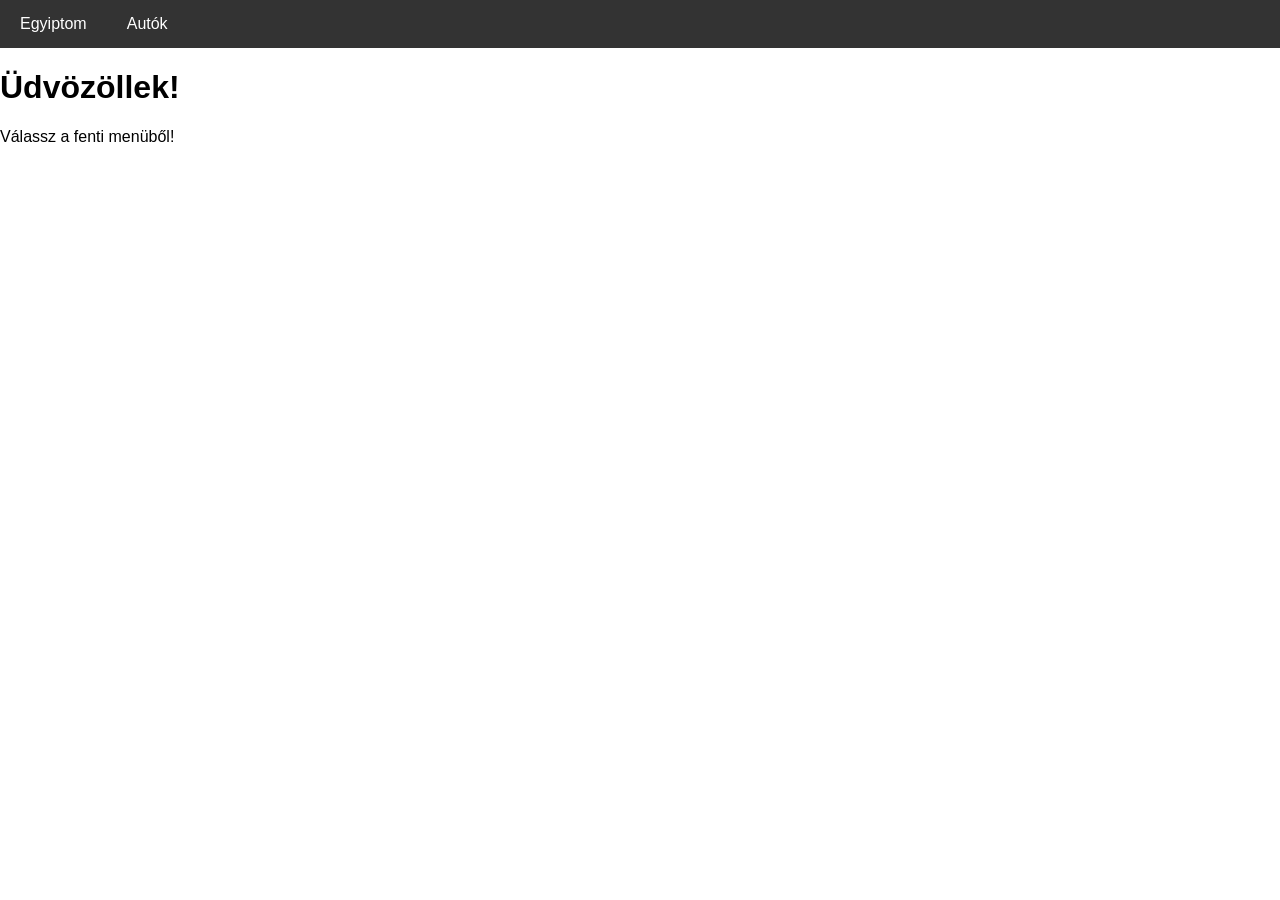
<file: index.html>
<!DOCTYPE html>
<html lang="hu">
<head>
    <meta charset="UTF-8">
    <title>Utazás és Autók</title>
    <link rel="stylesheet" href="stilus.css">
</head>
<body>
    <nav>
        <ul>
            <li><a href="egyiptom.html">Egyiptom</a></li>
            <li><a href="autok.html">Autók</a></li>
        </ul>
    </nav>

    <main>
        <h1>Üdvözöllek!</h1>
        <p>Válassz a fenti menüből!</p>
    </main>
</body>
</html>
</file>
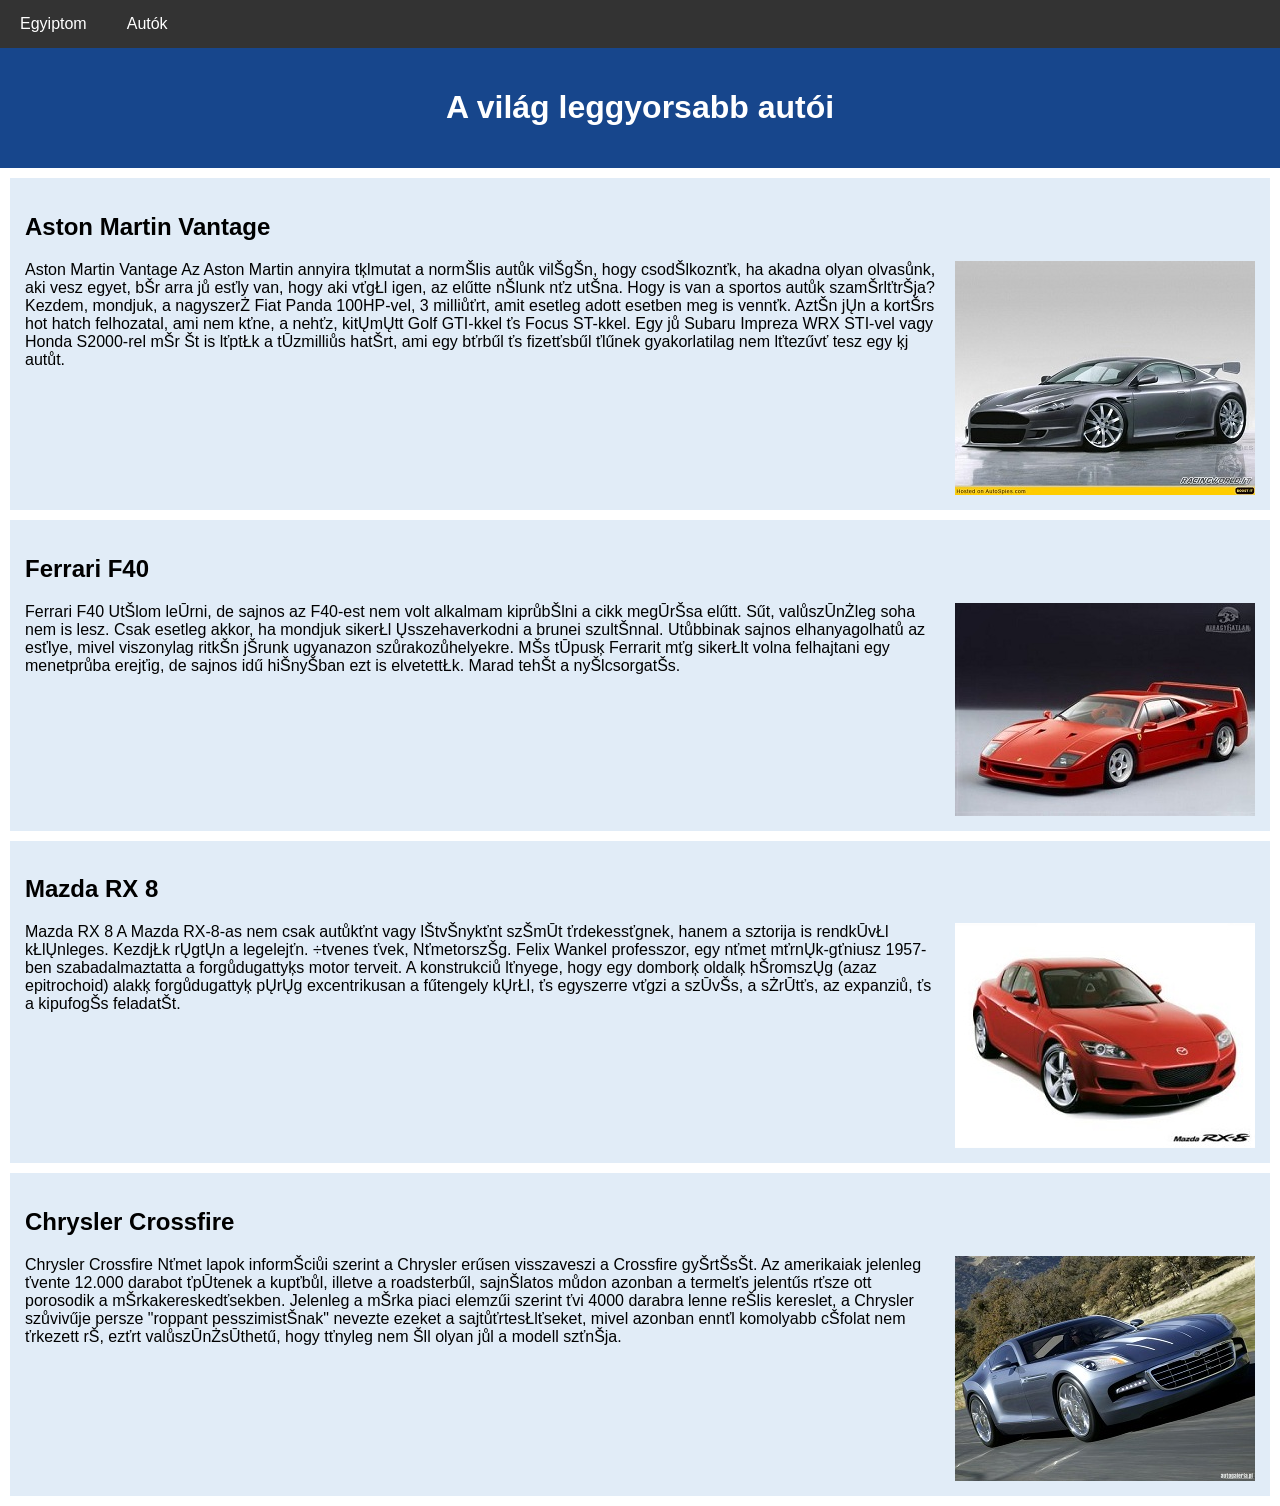
<file: autok.html>
<!DOCTYPE html>
<html lang="hu">
<head>
    <meta charset="UTF-8">
    <title>A világ leggyorsabb autói</title>
    <link rel="stylesheet" href="stilus.css">
</head>
<body>
    <nav>
        <ul>
            <li><a href="egyiptom.html">Egyiptom</a></li>
            <li><a href="autok.html">Autók</a></li>
        </ul>
    </nav>

    <header id="autok-fejlec">
        <h1>A világ leggyorsabb autói</h1>
    </header>

    <section class="auto">
        <h2>Aston Martin Vantage</h2>
        <img src="kepek/auto1_resize.jpg" alt="Aston Martin Vantage">
        <p>Aston Martin Vantage
            Az Aston Martin annyira tķlmutat a normŠlis autůk vilŠgŠn, hogy csodŠlkoznťk, ha akadna olyan olvasůnk, aki vesz egyet, bŠr arra jů esťly van, hogy aki vťgŁl igen, az elűtte nŠlunk nťz utŠna. Hogy is van a sportos autůk szamŠrlťtrŠja? Kezdem, mondjuk, a nagyszerŻ Fiat Panda 100HP-vel, 3 milliůťrt, amit esetleg adott esetben meg is vennťk. AztŠn jŲn a kortŠrs hot hatch felhozatal, ami nem kťne, a nehťz, kitŲmŲtt Golf GTI-kkel ťs Focus ST-kkel. Egy jů Subaru Impreza WRX STI-vel vagy Honda S2000-rel mŠr Št is lťptŁk a tŪzmilliůs hatŠrt, ami egy bťrbűl ťs fizetťsbűl ťlűnek gyakorlatilag nem lťtezűvť tesz egy ķj autůt.</p>
    </section>

    <section class="auto">
        <h2>Ferrari F40</h2>
        <img src="kepek/auto2_resize.jpg" alt="Ferrari F40">
        <p>Ferrari F40
            UtŠlom leŪrni, de sajnos az F40-est nem volt alkalmam kiprůbŠlni a cikk megŪrŠsa elűtt. Sűt, valůszŪnŻleg soha nem is lesz. Csak esetleg akkor, ha mondjuk sikerŁl Ųsszehaverkodni a brunei szultŠnnal. Utůbbinak sajnos elhanyagolhatů az esťlye, mivel viszonylag ritkŠn jŠrunk ugyanazon szůrakozůhelyekre. MŠs tŪpusķ Ferrarit mťg sikerŁlt volna felhajtani egy menetprůba erejťig, de sajnos idű hiŠnyŠban ezt is elvetettŁk. Marad tehŠt a nyŠlcsorgatŠs.</p>
    </section>

    <section class="auto">
        <h2>Mazda RX 8</h2>
        <img src="kepek/auto3_resize.jpg" alt="Mazda RX8">
        <p>Mazda RX 8
            A Mazda RX-8-as nem csak autůkťnt vagy lŠtvŠnykťnt szŠmŪt ťrdekessťgnek, hanem a sztorija is rendkŪvŁl kŁlŲnleges. KezdjŁk rŲgtŲn a legelejťn. ÷tvenes ťvek, NťmetorszŠg. Felix Wankel professzor, egy nťmet mťrnŲk-gťniusz 1957-ben szabadalmaztatta a forgůdugattyķs motor terveit. A konstrukciů lťnyege, hogy egy domborķ oldalķ hŠromszŲg (azaz epitrochoid) alakķ forgůdugattyķ pŲrŲg excentrikusan a fűtengely kŲrŁl, ťs egyszerre vťgzi a szŪvŠs, a sŻrŪtťs, az expanziů, ťs a kipufogŠs feladatŠt.</p>
    </section>

    <section class="auto">
        <h2>Chrysler Crossfire</h2>
        <img src="kepek/auto4_resize.jpg" alt="Chrysler Crossfire">
        <p>Chrysler Crossfire
            Nťmet lapok informŠciůi szerint a Chrysler erűsen visszaveszi a Crossfire gyŠrtŠsŠt. Az amerikaiak jelenleg ťvente 12.000 darabot ťpŪtenek a kupťbůl, illetve a roadsterbűl, sajnŠlatos můdon azonban a termelťs jelentűs rťsze ott porosodik a mŠrkakereskedťsekben. Jelenleg a mŠrka piaci elemzűi szerint ťvi 4000 darabra lenne reŠlis kereslet, a Chrysler szůvivűje persze "roppant pesszimistŠnak" nevezte ezeket a sajtůťrtesŁlťseket, mivel azonban ennťl komolyabb cŠfolat nem ťrkezett rŠ, ezťrt valůszŪnŻsŪthetű, hogy tťnyleg nem Šll olyan jůl a modell szťnŠja.</p>
    </section>
</body>
</html>
</file>
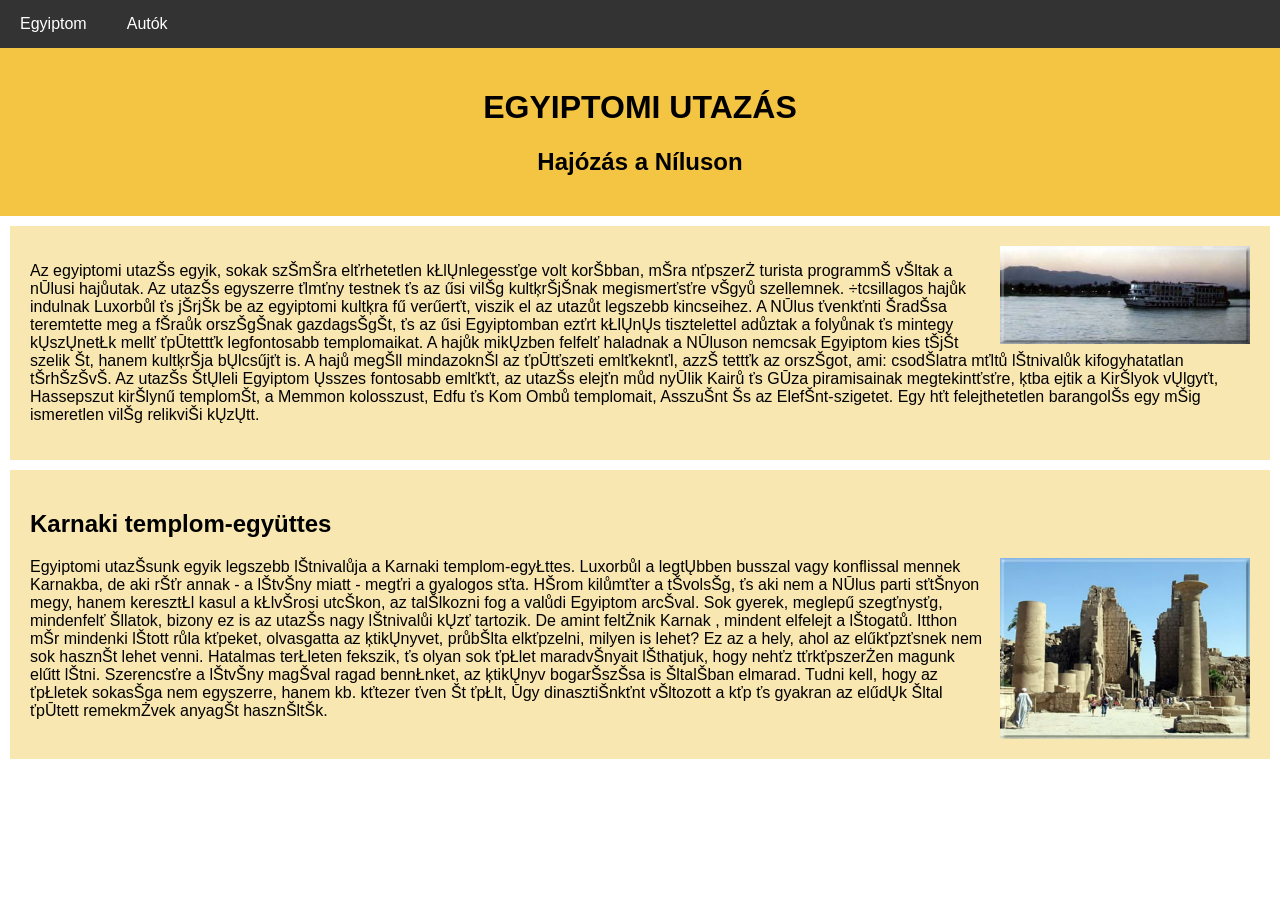
<file: egyiptom.html>
<!DOCTYPE html>
<html lang="hu">
<head>
    <meta charset="UTF-8">
    <title>Egyiptomi utazás</title>
    <link rel="stylesheet" href="stilus.css">
</head>
<body>
    <nav>
        <ul>
            <li><a href="egyiptom.html">Egyiptom</a></li>
            <li><a href="autok.html">Autók</a></li>
        </ul>
    </nav>

    <header id="egyiptom-fejlec">
        <h1>EGYIPTOMI UTAZÁS</h1>
        <h2>Hajózás a Níluson</h2>
    </header>

    <section class="egyiptom-szekcio">
        <img src="kepek/nilus.jpg" alt="Nílusi hajó">
        <p>
            Az egyiptomi utazŠs egyik, sokak szŠmŠra elťrhetetlen kŁlŲnlegessťge volt korŠbban, mŠra nťpszerŻ turista programmŠ vŠltak a nŪlusi hajůutak. Az utazŠs egyszerre ťlmťny testnek ťs az űsi vilŠg kultķrŠjŠnak megismerťsťre vŠgyů szellemnek. ÷tcsillagos hajůk indulnak Luxorbůl ťs jŠrjŠk be az egyiptomi kultķra fű verűerťt, viszik el az utazůt legszebb kincseihez. A NŪlus ťvenkťnti ŠradŠsa teremtette meg a fŠraůk orszŠgŠnak gazdagsŠgŠt, ťs az űsi Egyiptomban ezťrt kŁlŲnŲs tisztelettel adůztak a folyůnak ťs mintegy kŲszŲnetŁk mellť ťpŪtettťk legfontosabb templomaikat. A hajůk mikŲzben felfelť haladnak a NŪluson nemcsak Egyiptom kies tŠjŠt szelik Št, hanem kultķrŠja bŲlcsűjťt is. A hajů megŠll mindazoknŠl az ťpŪtťszeti emlťkeknťl, azzŠ tettťk az orszŠgot, ami: csodŠlatra mťltů lŠtnivalůk kifogyhatatlan tŠrhŠzŠvŠ. Az utazŠs ŠtŲleli Egyiptom Ųsszes fontosabb emlťkťt, az utazŠs elejťn můd nyŪlik Kairů ťs GŪza piramisainak megtekintťsťre, ķtba ejtik a KirŠlyok vŲlgyťt, Hassepszut kirŠlynű templomŠt, a Memmon kolosszust, Edfu ťs Kom Ombů templomait, AsszuŠnt Šs az ElefŠnt-szigetet. Egy hťt felejthetetlen barangolŠs egy mŠig ismeretlen vilŠg relikviŠi kŲzŲtt.
        </p>
    </section>

    <section class="egyiptom-szekcio">
        <h2>Karnaki templom-együttes</h2>
        <img src="kepek/karnak.jpg" alt="Karnaki templom">
        <p>
            Egyiptomi utazŠsunk egyik legszebb lŠtnivalůja a Karnaki templom-egyŁttes. Luxorbůl a legtŲbben busszal vagy konflissal mennek Karnakba, de aki rŠťr annak - a lŠtvŠny miatt - megťri a gyalogos sťta. HŠrom kilůmťter a tŠvolsŠg, ťs aki nem a NŪlus parti sťtŠnyon megy, hanem keresztŁl kasul a kŁlvŠrosi utcŠkon, az talŠlkozni fog a valůdi Egyiptom arcŠval. Sok gyerek, meglepű szegťnysťg, mindenfelť Šllatok, bizony ez is az utazŠs nagy lŠtnivalůi kŲzť tartozik. De amint feltŻnik Karnak , mindent elfelejt a lŠtogatů. Itthon mŠr mindenki lŠtott růla kťpeket, olvasgatta az ķtikŲnyvet, průbŠlta elkťpzelni, milyen is lehet? Ez az a hely, ahol az elűkťpzťsnek nem sok hasznŠt lehet venni. Hatalmas terŁleten fekszik, ťs olyan sok ťpŁlet maradvŠnyait lŠthatjuk, hogy nehťz tťrkťpszerŻen magunk elűtt lŠtni. Szerencsťre a lŠtvŠny magŠval ragad bennŁnket, az ķtikŲnyv bogarŠszŠsa is ŠltalŠban elmarad. Tudni kell, hogy az ťpŁletek sokasŠga nem egyszerre, hanem kb. kťtezer ťven Št ťpŁlt, Ūgy dinasztiŠnkťnt vŠltozott a kťp ťs gyakran az elűdŲk Šltal ťpŪtett remekmŻvek anyagŠt hasznŠltŠk. 
        </p>
    </section>
</body>
</html>
</file>
<file: stilus.css>
body {
    font-family: Arial, sans-serif;
    margin: 0;
    padding: 0;
}
/*Főoldal*/

nav {
    background-color: #333;
}

nav ul {
    list-style: none;
    margin: 0;
    padding: 0;
    display: flex;
}

nav ul li {
    margin: 0;
}

nav ul li a {
    display: block;
    padding: 15px 20px;
    color: white;
    text-decoration: none;
}

nav ul li a:hover {
    background-color: grey;
}

/*Egyiptom*/
#egyiptom-fejlec {
    background-color: #f4c542;
    text-align: center;
    padding: 20px 0;
}

.egyiptom-szekcio {
    padding: 20px;
    background-color: #f9e7b1;
    margin: 10px;
    overflow: auto;
}

.egyiptom-szekcio img {
    float: right;
    max-width: 250px;
    margin-left: 15px;
}

/*Autók*/
#autok-fejlec {
    background-color: #17468c;
    color: white;
    text-align: center;
    padding: 20px 0;
}

.auto {
    background-color: #e1ecf7;
    margin: 10px;
    padding: 15px;
    overflow: auto;
}

.auto img {
    float: right;
    max-width: 300px;
    margin-left: 15px;
}
</file>
